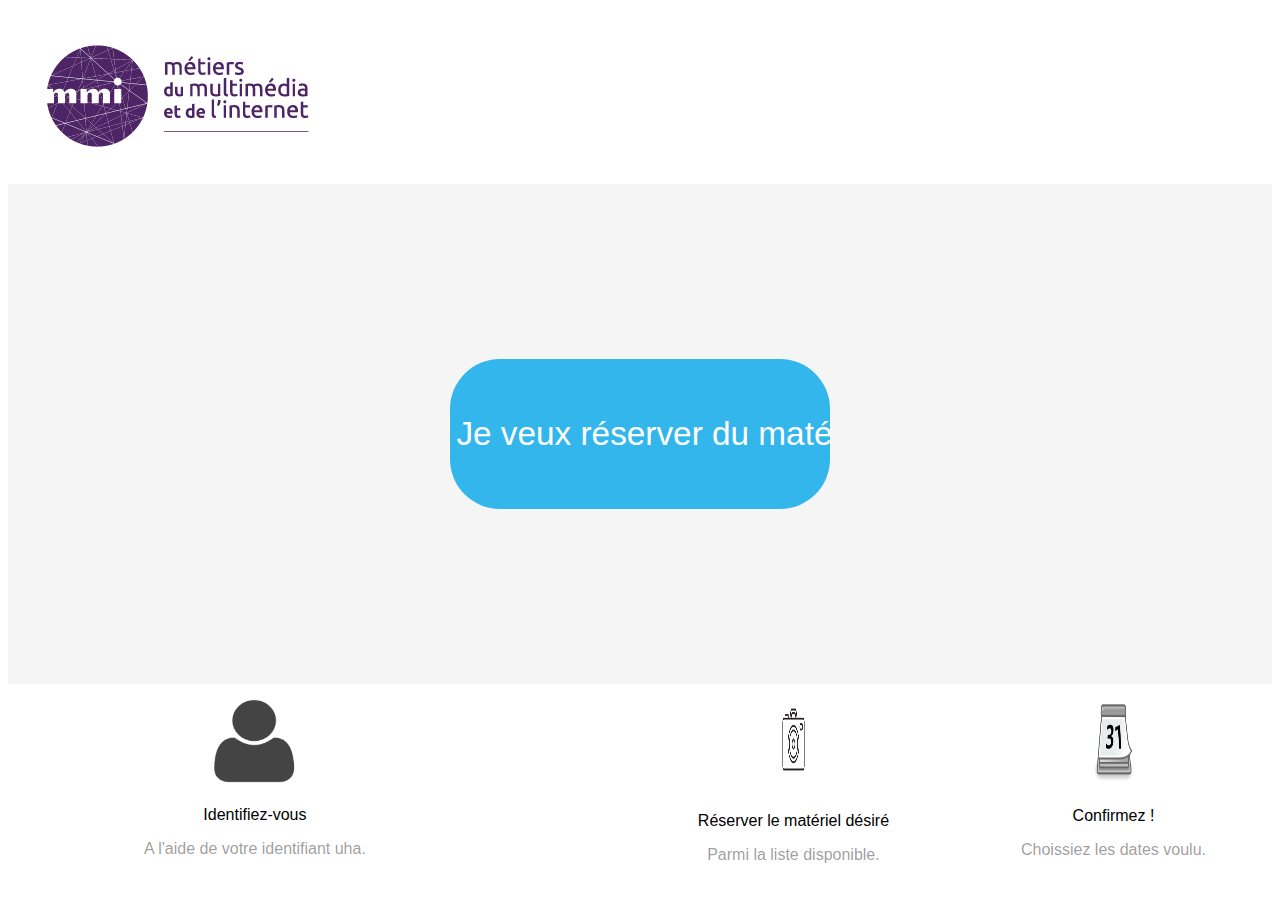
<file: index.html>
<!DOCTYPE html>
<html lang="en">
<head>
    <meta charset="UTF-8">
    <meta name="viewport" content="width=device-width, initial-scale=1.0">
    <link rel="stylesheet" media="screen and (min-width: 1200px)" href="style/index.css">
    <link rel="stylesheet" media="screen and (max-width: 1200px)" href="style/telindex.css">
    <title>Site de Réservation IUT de Mulhouse</title>
</head>
<body>
    <header>
        <img src="img/mmi-1.png">
    </header>
    <div class="mid">
        <input type="button"  onclick="goAuth()" value="Je veux réserver du matériel">  <br> <br>
    </div>
    <footer>
        <div class="id">
            <img src="img/homme.png" width="35%" height="60%"> <br>
            Identifiez-vous <br>
            <p>A l'aide de votre identifiant uha.</p>
        </div>
        <div class="photo">
            <img src="img/apphoto.jpg" width="10%" height="55%"> <br>
            Réserver le matériel désiré
            <p>Parmi la liste disponible.</p>
        </div>

        <div class="date">
            <img src="img/calend.png" id="calend"> <br>
            Confirmez !
            <p>Choissiez les dates voulu.</p>
        </div>
    </footer>
<script src="js/script.js"></script>
</body>
</html>
</file>
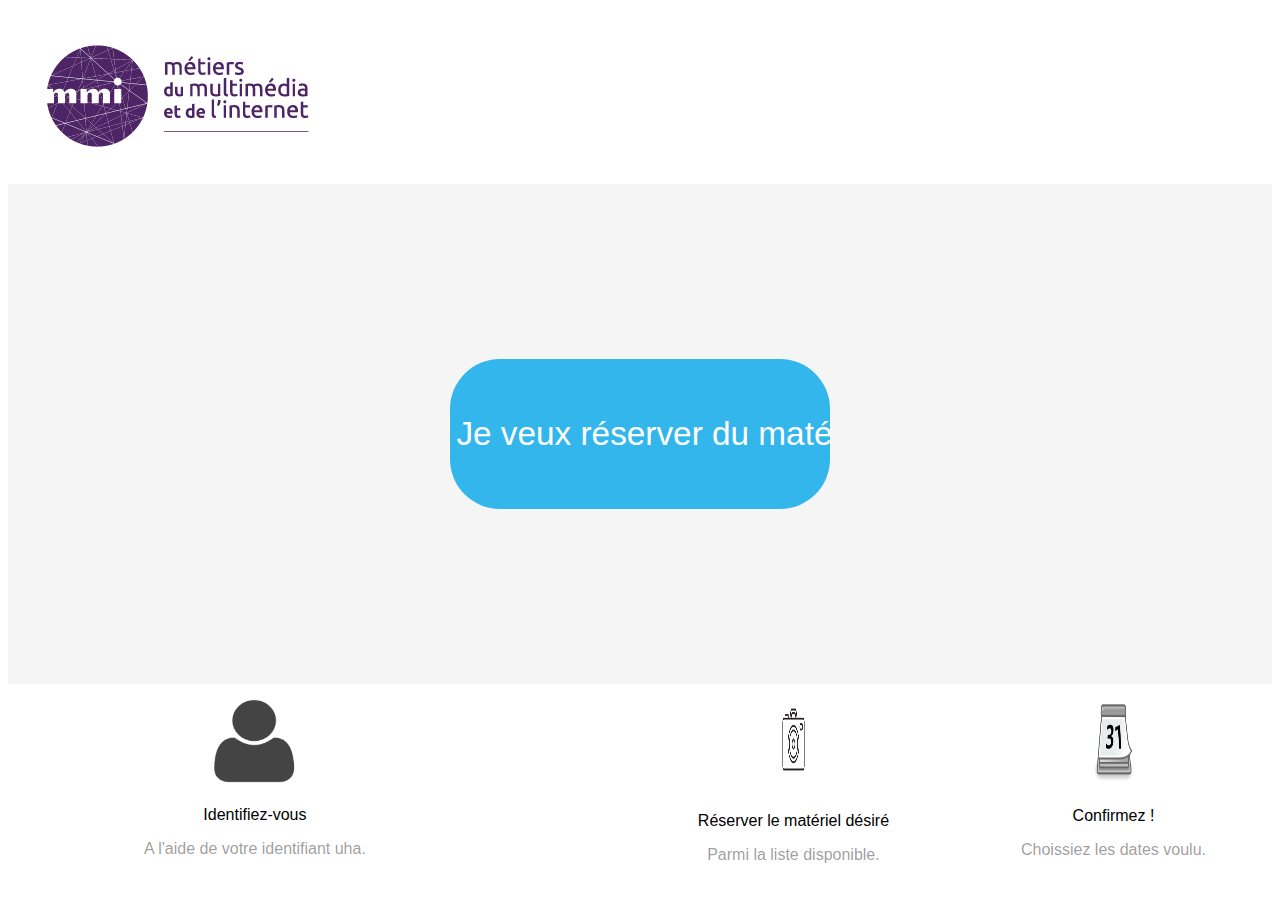
<file: SiteReserv/index.html>
<!DOCTYPE html>
<html lang="en">
<head>
    <meta charset="UTF-8">
    <meta name="viewport" content="width=device-width, initial-scale=1.0">
    <link rel="stylesheet" media="screen and (min-width: 1200px)" href="style/index.css">
    <link rel="stylesheet" media="screen and (max-width: 1200px)" href="style/telindex.css">

    <title>Site de Réservation IUT de Mulhouse</title>
</head>
<body>
    <header>
        <img src="img/mmi-1.png">
    </header>
    <div class="mid">
        <input type="button"  onclick="goAuth()" value="Je veux réserver du matériel">  <br> <br>
    </div>
    <footer>
        <div class="id">
            <img src="img/homme.png" width="35%" height="60%"> <br>
            Identifiez-vous <br>
            <p>A l'aide de votre identifiant uha.</p>
        </div>
        <div class="photo">
            <img src="img/apphoto.jpg" width="10%" height="55%"> <br>
            Réserver le matériel désiré
            <p>Parmi la liste disponible.</p>
        </div>

        <div class="date">
            <img src="img/calend.png" id="calend"> <br>
            Confirmez !
            <p>Choissiez les dates voulu.</p>
        </div>
    </footer>
<script src="js/script.js"></script>
</body>
</html>
</file>
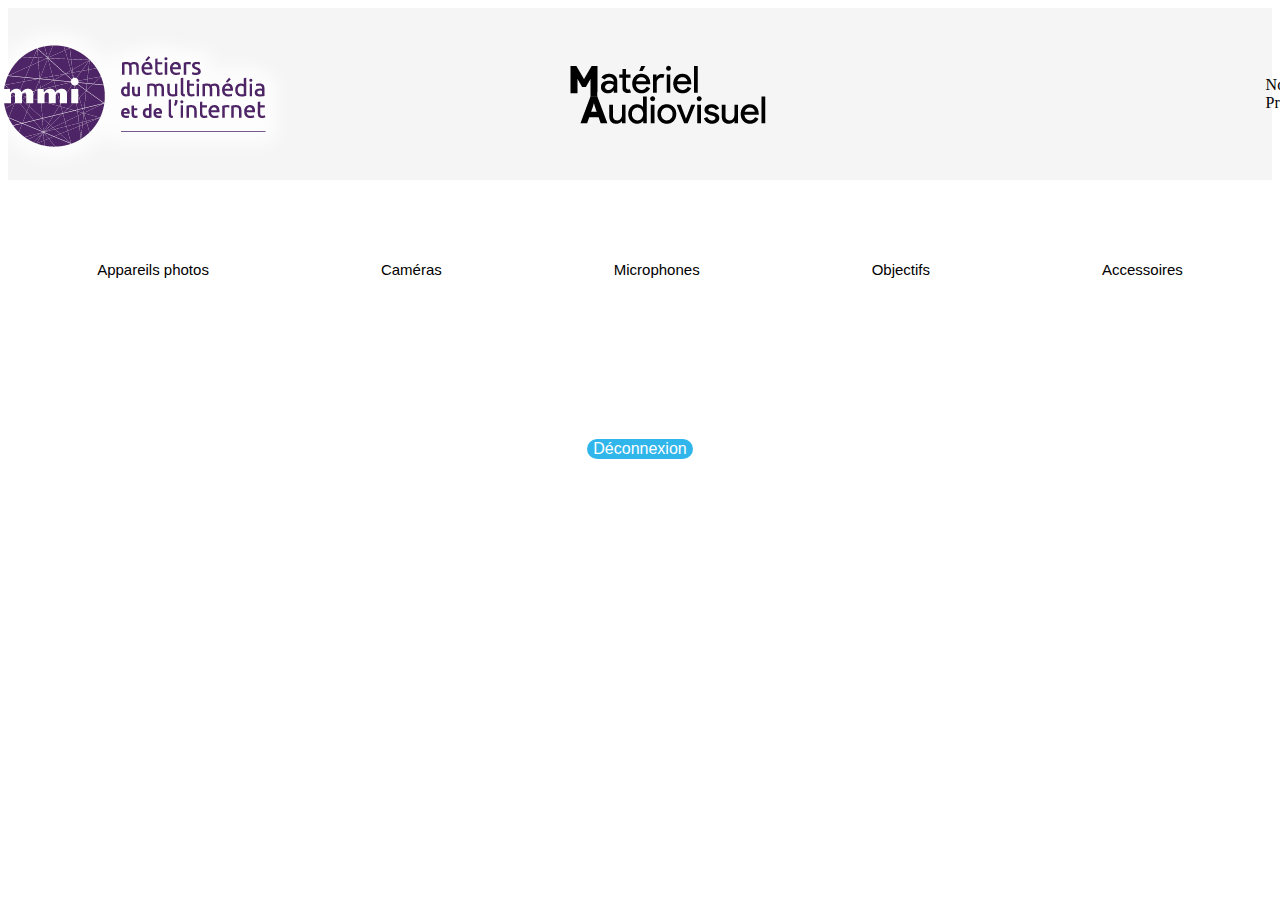
<file: Accueil.html>
<!DOCTYPE html>
<html lang="en">
<head>
    <meta charset="UTF-8">
    <meta name="viewport" content="width=device-width, initial-scale=1.0">
    <link rel="stylesheet" media="screen and (min-width: 1200px)" href="style/Accueil.css">
    <link rel="stylesheet" media="screen and (max-width: 1200px)" href="style/telAccueil.css">
    <title>Document</title>
</head>
<body>
    <header>
        <img src="img/mmi-1.png" id="logo"> <img src="img/1x/Fichier 1.png" id="logo3"> <p id="nom">Nom-Prénom</p>
    </header>
    <div class="liste">
        <input type="button" value="Appareils photos" name="test">
        <input type="button" value="Caméras" name="test">
        <input type="button" value="Microphones" name="test">
        <input type="button" value="Objectifs" name="test">
        <input type="button" value="Accessoires" name="test">
    </div>
    <div class="matos"></div>
    <footer>
        <input type="button" value="Déconnexion" id="deco"> 
    </footer>
</body>
</html>
</file>
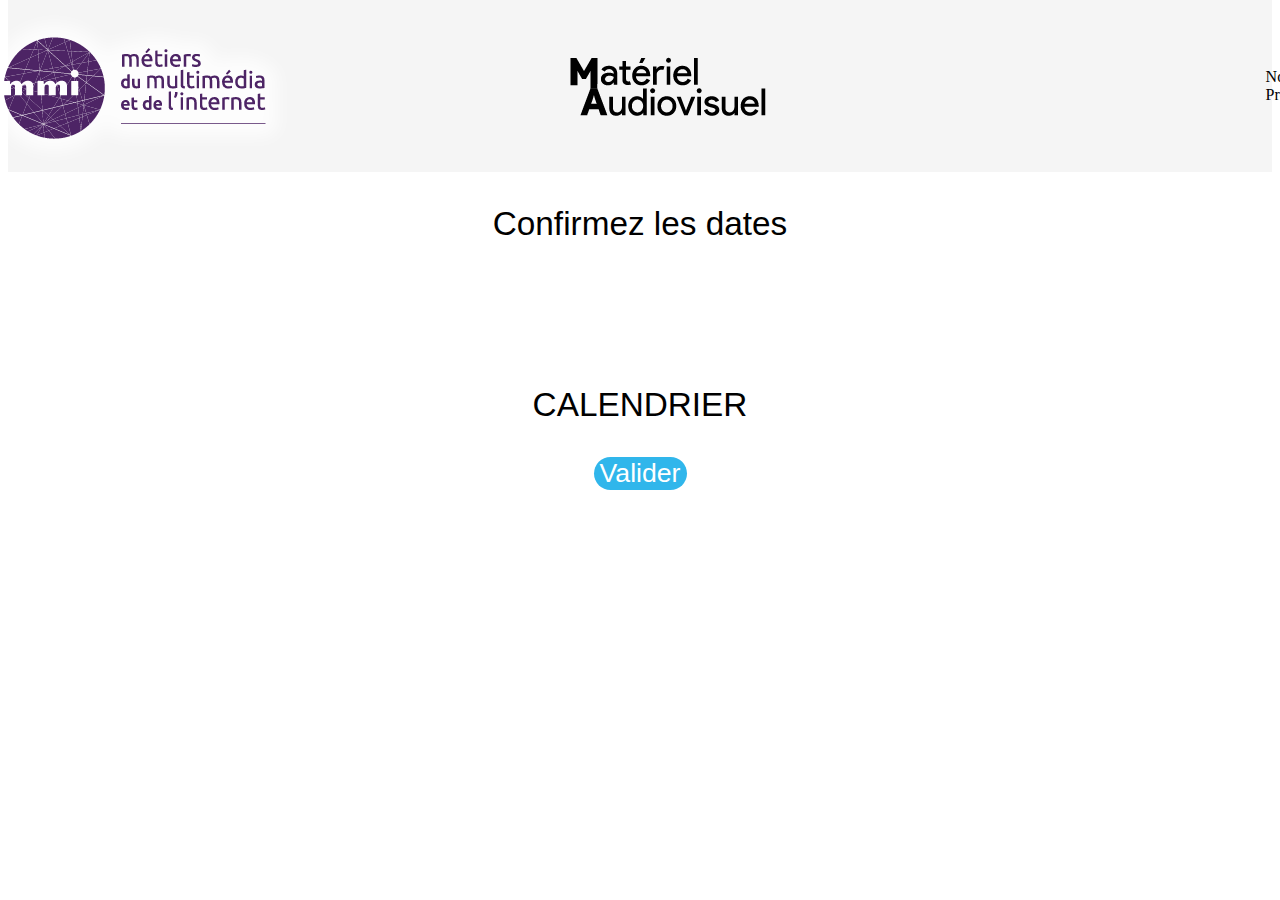
<file: Calen.html>
<!DOCTYPE html>
<html lang="en">
<head>
    <meta charset="UTF-8">
    <meta name="viewport" content="width=device-width, initial-scale=1.0">
    <link rel="stylesheet" media="screen and (min-width: 1200px)" href="style/caland.css">
    <link rel="stylesheet" media="screen and (max-width: 1200px)" href="style/telcaland.css">
    <title>Document</title>
</head>
<body>
    <header>
        <img src="img/mmi-1.png" id="logo"> <img src="img/1x/Fichier 1.png" id="logo3"> <p id="nom">Nom-Prénom</p>
    </header>
    <div class="main">
        
        <p>Confirmez les dates </p>
        <br> <br>
        <p> CALENDRIER</p>
        <input type="button" value="Valider" name="valid" onclick="goFinal3()">
    </div>
    <script src="js/script.js"></script>
</body>
</html>
</file>
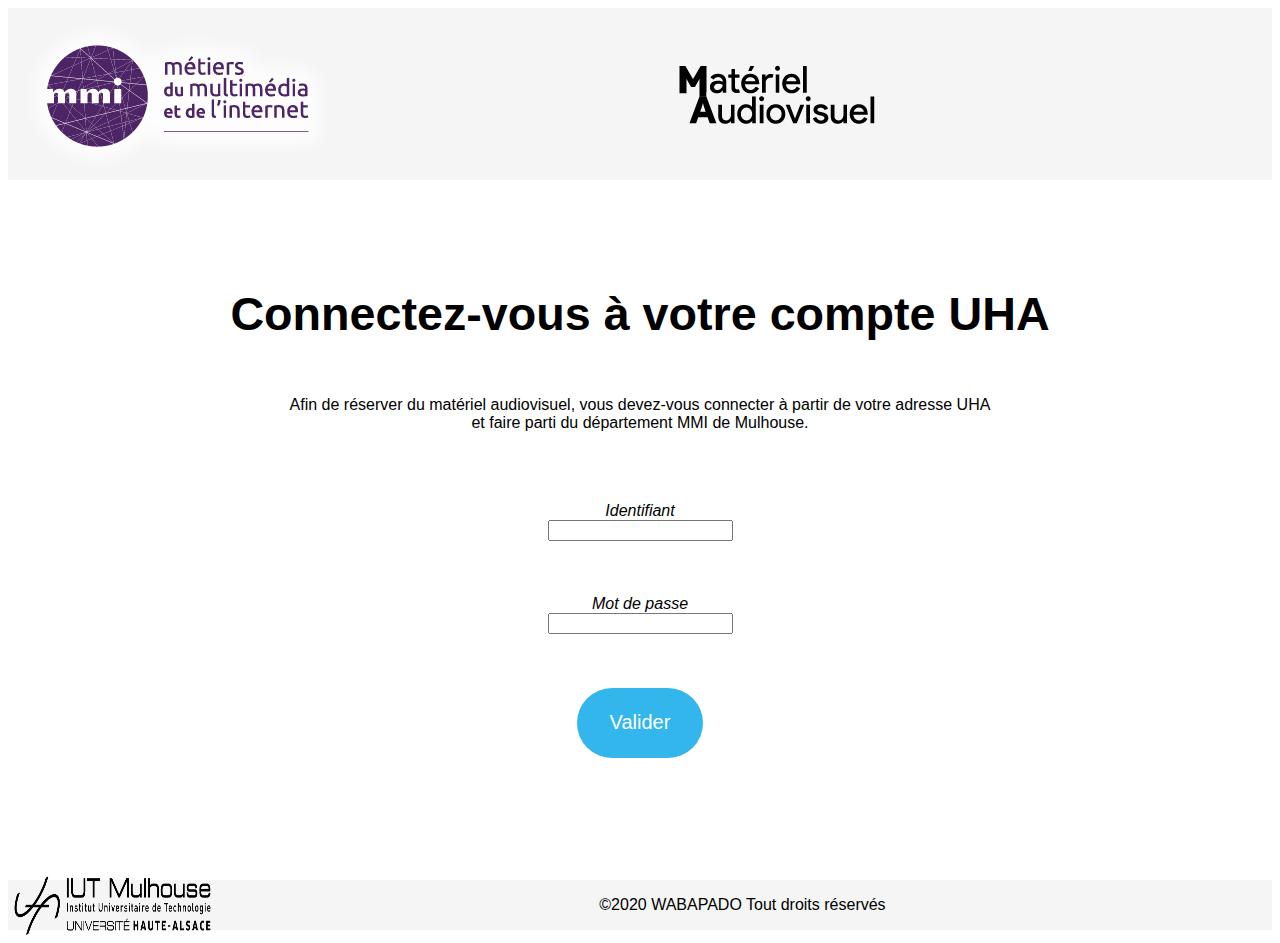
<file: connexion.html>
<!DOCTYPE html>
<html lang="en">
<head>
    <meta charset="UTF-8">
    <meta name="viewport" content="width=device-width, initial-scale=1.0">
    <link rel="stylesheet" media="screen and (min-width: 1200px)" href="style/connex.css">
    <link rel="stylesheet" media="screen and (max-width: 1200px)" href="style/telconnex.css">
    <title>Document</title>
</head>
<body>
    <header><img src="img/mmi-1.png" id="logo"> <img src="img/1x/Fichier 1.png" id="logo3">

    </header>
    <div class="main">
        <H2>Connectez-vous à votre compte UHA</H2>
        <p>Afin de réserver du matériel audiovisuel, vous devez-vous connecter à partir de votre adresse UHA <br> et faire parti du département MMI de Mulhouse.</p>
        <br> <br> <br><i>Identifiant</i>
        <input type="texte" name="id" value="">
        <br> <br> <br><i>Mot de passe</i>
        <input type="texte" name="id" value="">
        <br> <br> <br>
        <input type="button" value="Valider" name="valide" id="valid" onclick="goValid()" width="100%" height="20%">
        <br> <br> <br>
    </div>
    <footer>
        <img src="img/IUT_Mulhouse-NB.png" id="logo2">
        <div class="ayo">
            <p id="waba">©2020 WABAPADO Tout droits réservés</p>
        </div>
        
    </footer>
    <script src="js/script.js"></script>
</body>
</html>
</file>
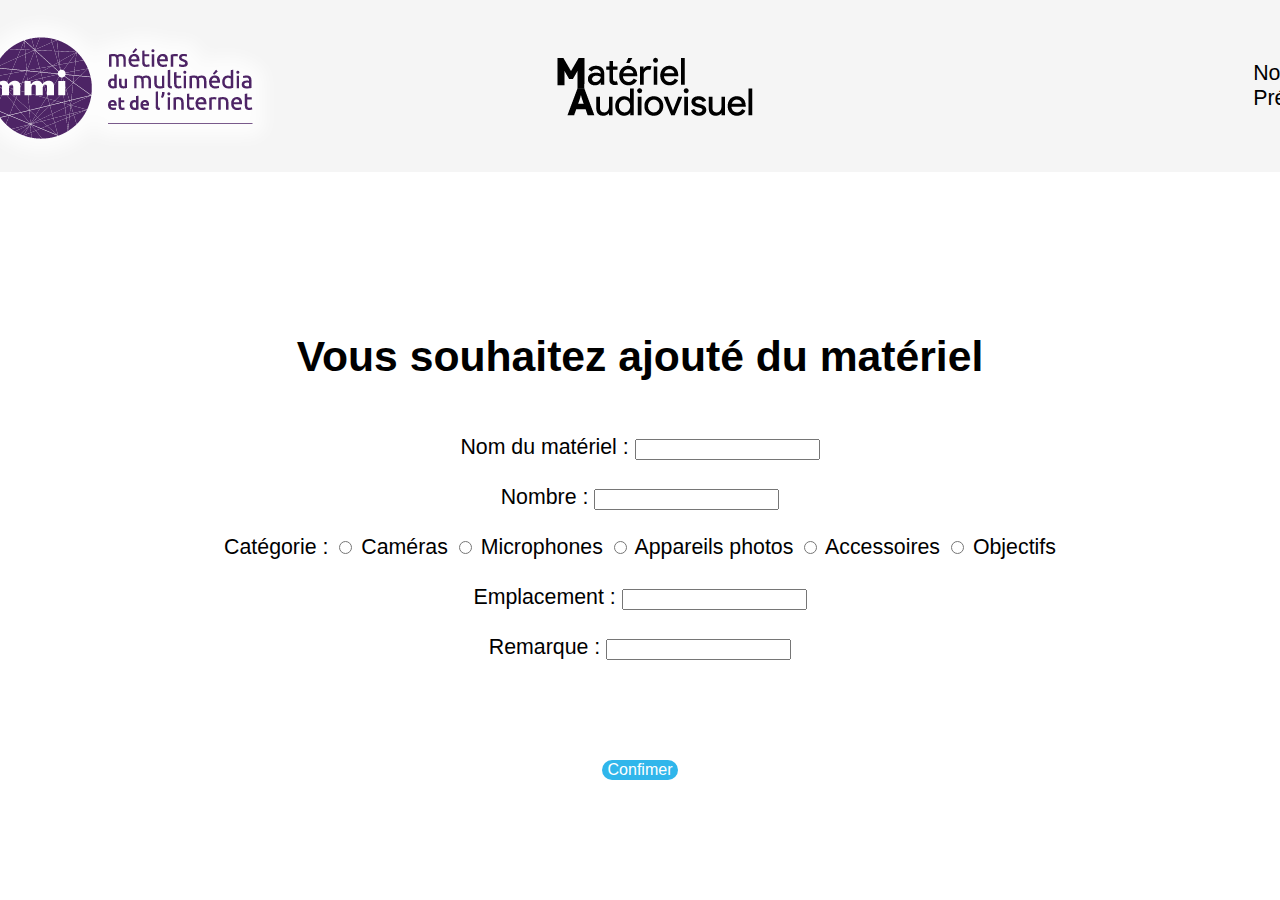
<file: FicheAjout.html>
<!DOCTYPE html>
<html lang="en">
<head>
    <meta charset="UTF-8">
    <meta name="viewport" content="width=device-width, initial-scale=1.0">
    <link rel="stylesheet" media="screen and (min-width: 1200px)" href="style/ficheAjout.css">
    <link rel="stylesheet" media="screen and (max-width: 1200px)" href="style/telficheAjout.css">
    <title>Document</title>
</head>
<body>
    <header>
        <img src="img/mmi-1.png" id="logo"> <img src="img/1x/Fichier 1.png" id="logo3"> <p id="nom">Nom-Prénom</p>
    </header>
    <div class="fiche">
        <h1>Vous souhaitez ajouté du matériel</h1> <br>
       <div>Nom du matériel : <input type="texte" name="nom"><br> <br></div> 
       <div>Nombre : <input type="texte" name="nombre"> <br> <br></div>
       <div>Catégorie : <input type="radio" id="Cam" name="caté" Value="Caméras">
       <label for="cam">Caméras</label>

        <input type="radio" id="micro" name="caté" Value="Microphones">
        <label for="cam">Microphones</label>

        <input type="radio" id="Aphoto" name="caté" Value="Appareils photos">
        <label for="cam">Appareils photos</label>

        <input type="radio" id="Accessoires" name="caté" Value="Accessoires">
        <label for="cam">Accessoires</label>

        <input type="radio" id="Objectifs" name="caté" Value="Objectifs">
        <label for="cam">Objectifs</label> <br> <br></div> 

        <div>Emplacement :
            <input type="text" name="desc">
            <br> <br></div>
        <div>Remarque : <input type="text" name="remarque" height="30px"></div>
        <br> <br><br> <br>
        <input type="submit" value="Confimer" id='valid' onclick="goFinal()">
    </div>
    <script src="js/script.js"></script>
</body>
</html>
</file>
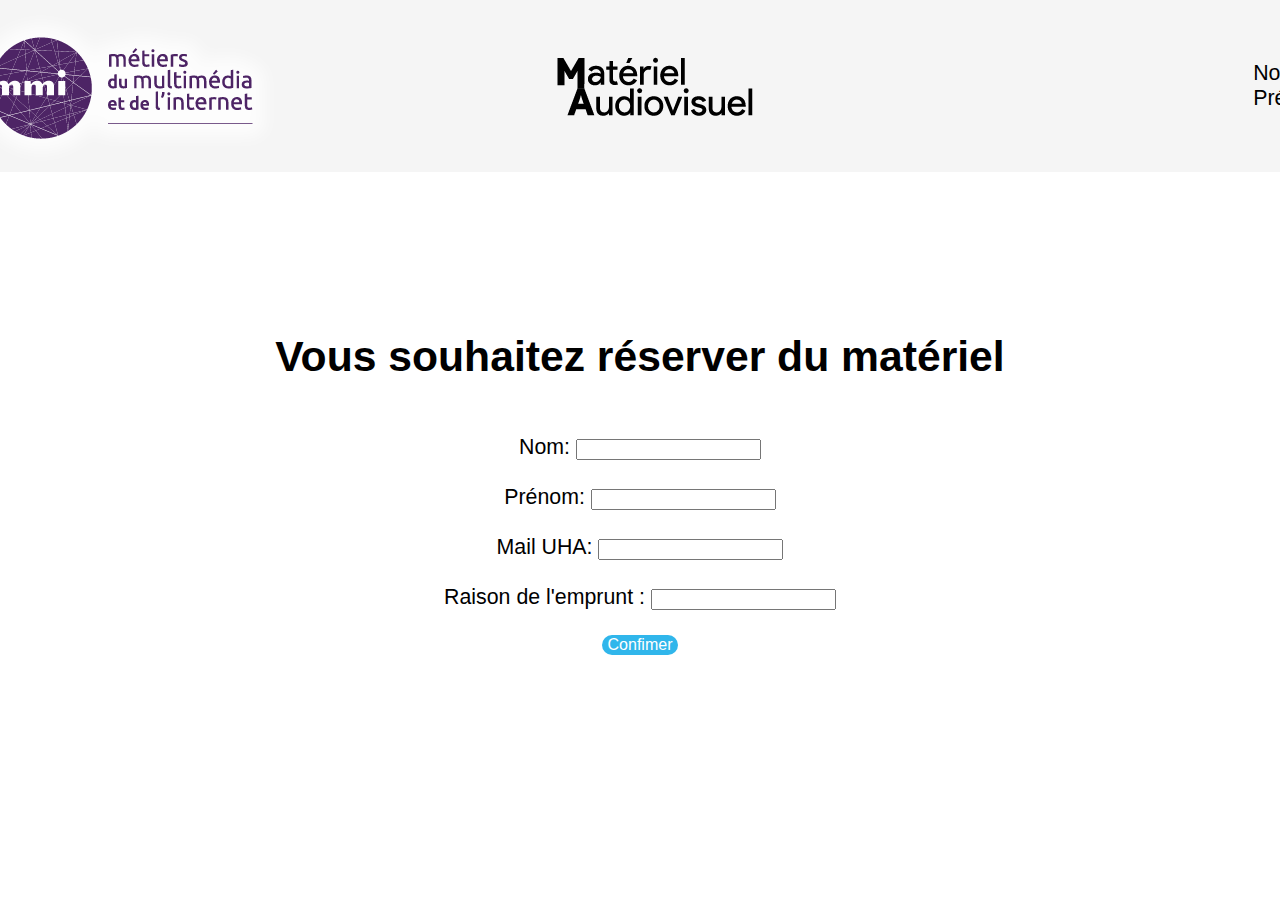
<file: FicheReserv.html>
<!DOCTYPE html>
<html lang="en">
<head>
    <meta charset="UTF-8">
    <meta name="viewport" content="width=device-width, initial-scale=1.0">
    <link rel="stylesheet" media="screen and (min-width: 1200px)" href="style/ficheAjout.css">
    <link rel="stylesheet" media="screen and (max-width: 1200px)" href="style/telficheAjout.css">
    <title>Document</title>
</head>
<body>
    <header>
        <img src="img/mmi-1.png" id="logo"> <img src="img/1x/Fichier 1.png" id="logo3"> <p id="nom">Nom-Prénom</p>
    </header>
    <div class="fiche">
        <h1>Vous souhaitez réserver du matériel</h1> <br>
       <div>Nom: <input type="texte" name="nom"><br> <br></div> 
       <div>Prénom: <input type="texte" name="nombre"> <br> <br></div>
       <div>Mail UHA: <input type="texte" name="nombre"> <br> <br></div>
        <div>Raison de l'emprunt :
            <input type="text" name="desc">
            <br> <br></div>
        <input type="submit" value="Confimer" id='valid' onclick="goFinal2()">
    </div>
    <script src="js/script.js"></script>
</body>
</html>
</file>
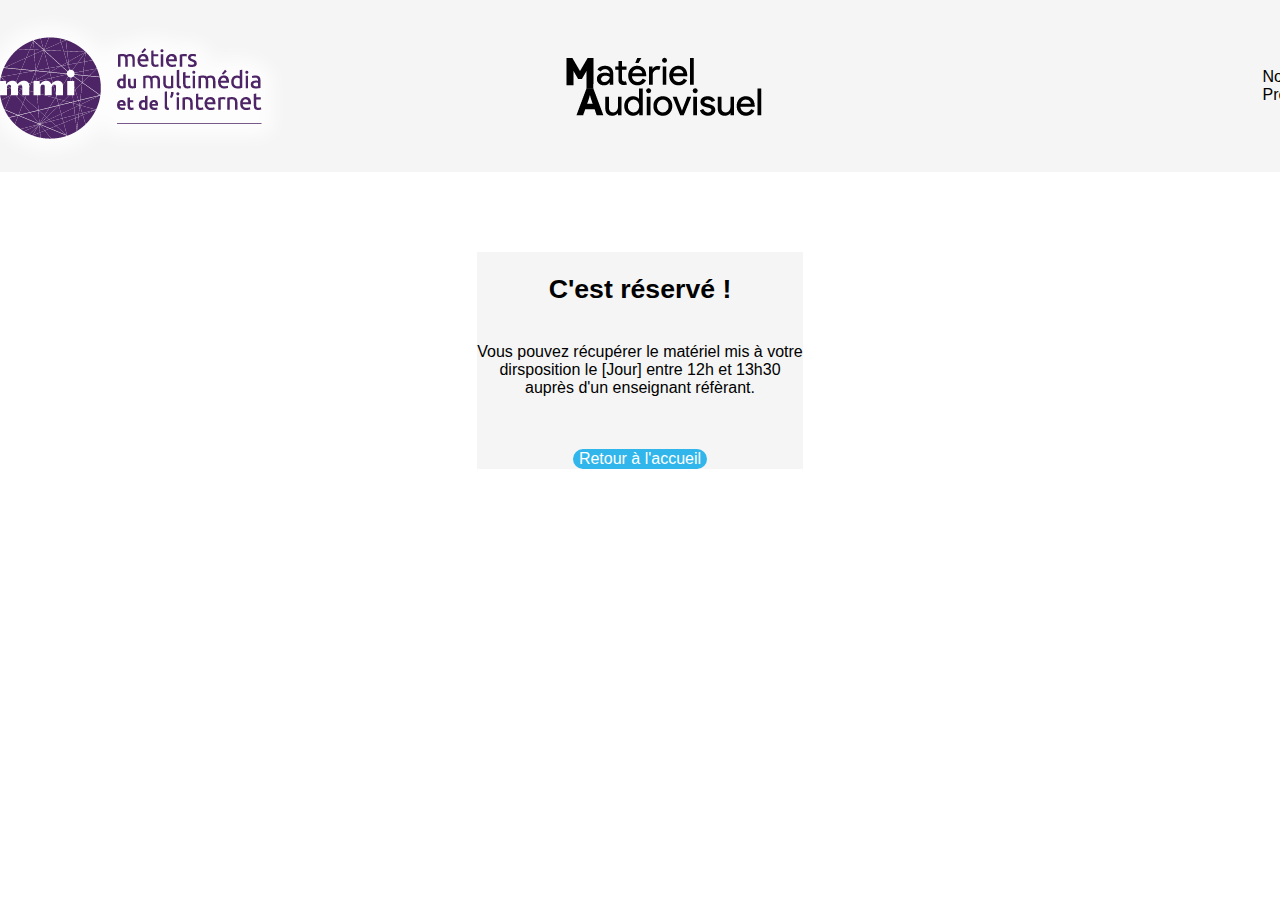
<file: Final.html>
<!DOCTYPE html>
<html lang="en">
<head>
    <meta charset="UTF-8">
    <meta name="viewport" content="width=device-width, initial-scale=1.0">
    <link rel="stylesheet" media="screen and (min-width: 1200px)" href="style/Final.css">
    <link rel="stylesheet" media="screen and (max-width: 1200px)" href="style/telfinal.css">
    <title>Document</title>
</head>
<body>
    <header>
        <img src="img/mmi-1.png" id="logo"> <img src="img/1x/Fichier 1.png" id="logo3"> <p id="nom">Nom-Prénom</p>
    </header>
    <div class="main">
        <div class="reser">
            <h2> C'est réservé !</h2>
            <p>Vous pouvez récupérer le matériel mis à votre <br> dirsposition le [Jour] entre 12h et 13h30 <br> auprès d'un enseignant réfèrant.</p>
            <br> <br> <input type="button" value="Retour à l'accueil" onclick="goValid()">
        </div>
    </div>
    <script src="js/script.js"></script>
</body>
</html>
</file>
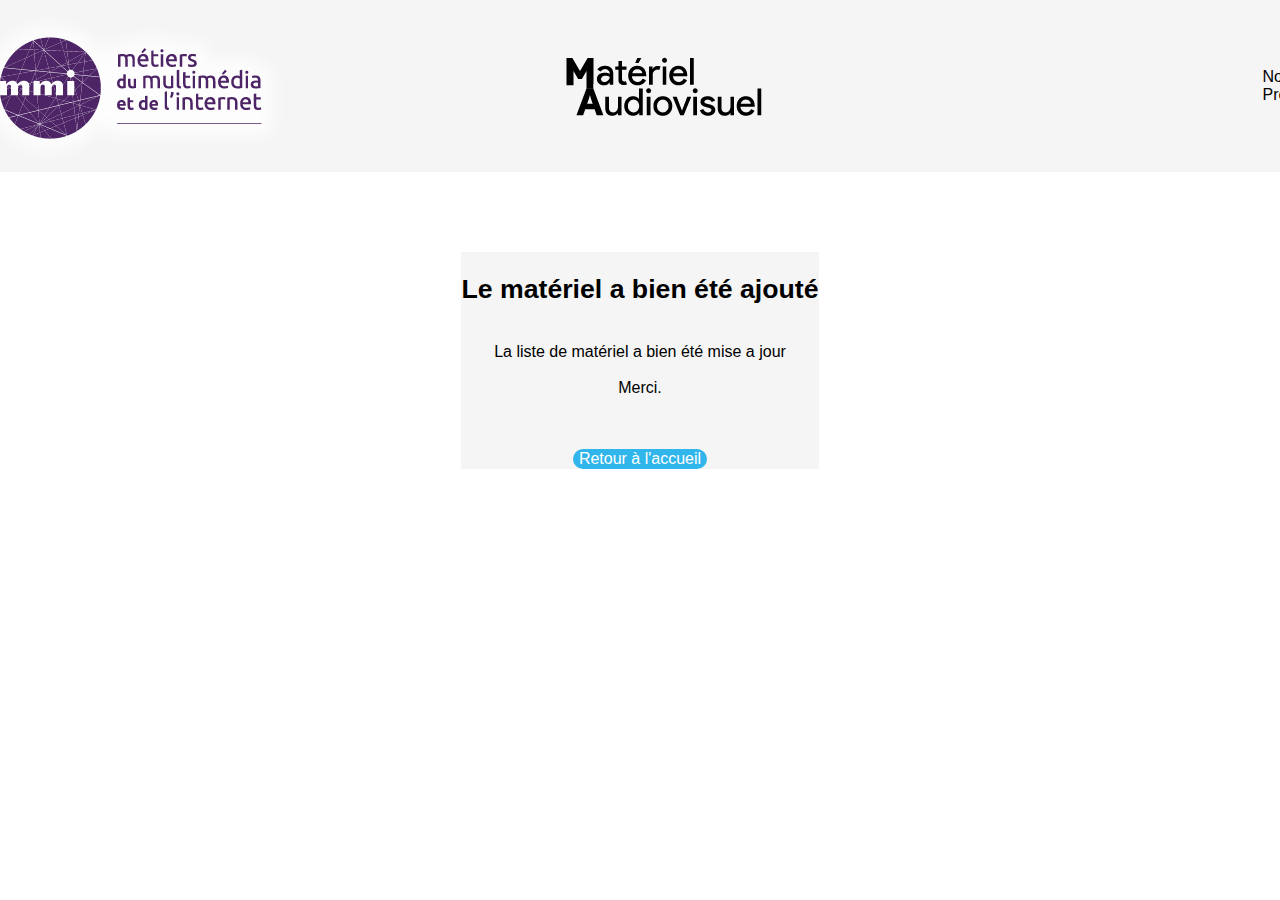
<file: FinalAjout.html>
<!DOCTYPE html>
<html lang="en">
<head>
    <meta charset="UTF-8">
    <meta name="viewport" content="width=device-width, initial-scale=1.0">
    <link rel="stylesheet" media="screen and (min-width: 1200px)" href="style/Final.css">
    <link rel="stylesheet" media="screen and (max-width: 1200px)" href="style/telfinal.css">
    <title>Document</title>
</head>
<body>
    <header>
        <img src="img/mmi-1.png" id="logo"> <img src="img/1x/Fichier 1.png" id="logo3"> <p id="nom">Nom-Prénom</p>
    </header>
    <div class="main">
        <div class="reser">
            <h2> Le matériel a bien été ajouté</h2>
            <p>La liste de matériel a bien été mise a jour  <br> <br> Merci.</p>
            <br> <br> <input type="button" value="Retour à l'accueil" onclick="goValid()">
        </div>
    </div>
    <script src="js/script.js"></script>
</body>
</html>
</file>
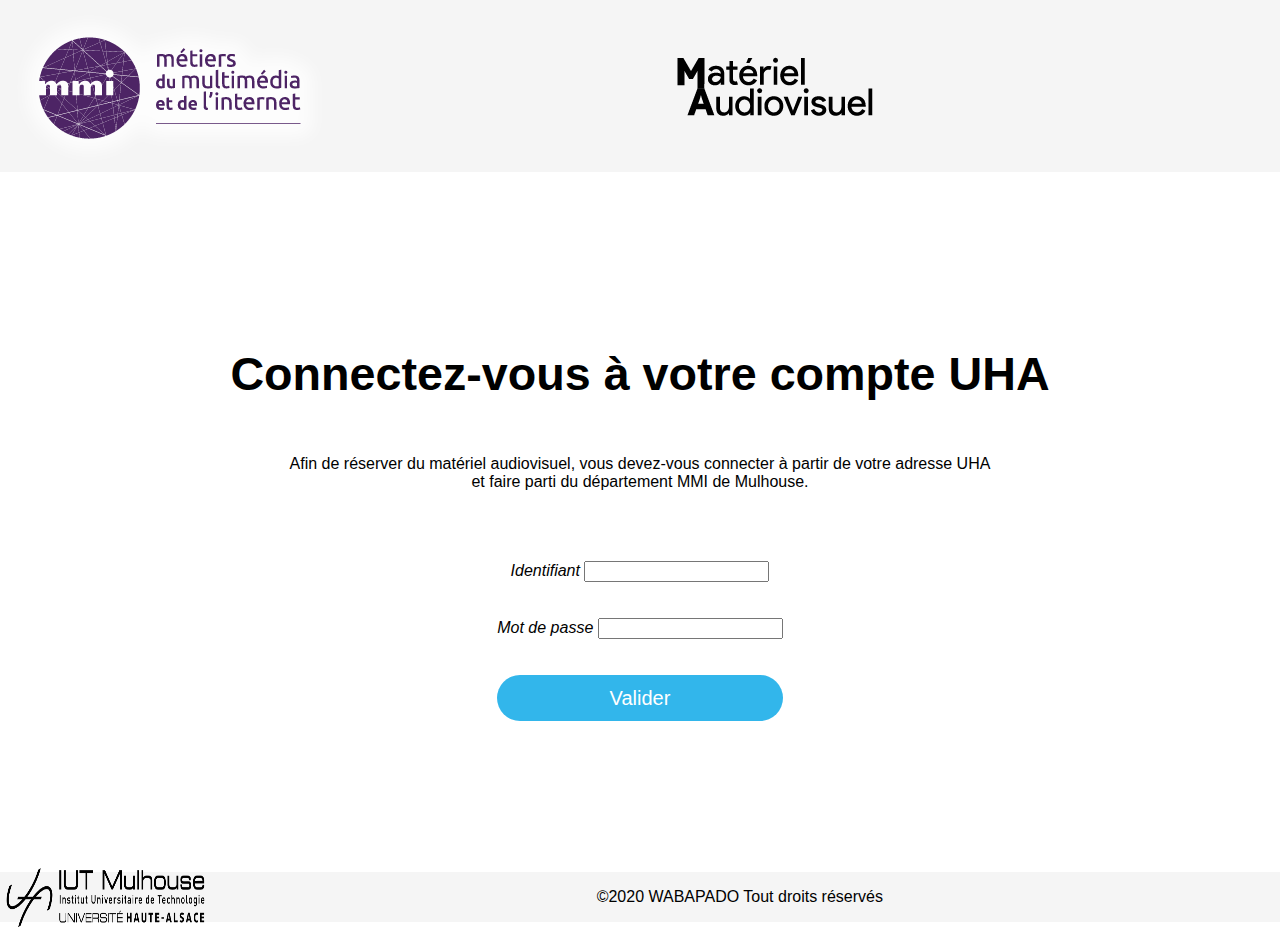
<file: SiteReserv/connexion.html>
<!DOCTYPE html>
<html lang="en">
<head>
    <meta charset="UTF-8">
    <meta name="viewport" content="width=device-width, initial-scale=1.0">
    <link rel="stylesheet" media="screen and (min-width: 1200px)" href="style/connex.css">
    <link rel="stylesheet" media="screen and (max-width: 1200px)" href="style/telconnex.css">
    <title>Site de Réservation IUT de Mulhouse</title>
</head>
<body>
    <header><img src="img/mmi-1.png" id="logo"> <img src="img/1x/Fichier 1.png" id="logo3">

    </header>
    <div class="main">
        <H2>Connectez-vous à votre compte UHA</H2>
        <p>Afin de réserver du matériel audiovisuel, vous devez-vous connecter à partir de votre adresse UHA <br> et faire parti du département MMI de Mulhouse.</p>
        <form action="connexion.php" method="post">
            <br> <br> <br><i>Identifiant</i>
            <input type="text" name="mail" value="">
            <br> <br> <br><i>Mot de passe</i>
            <input type="password" name="mdp" value="">
            <br> <br> <br>
            <input type="submit" value="Valider" name="ok" id="valid">
            <br> <br> <br>
        </form>
    </div>
    <footer>
        <img src="img/IUT_Mulhouse-NB.png" id="logo2">
        <div class="ayo">
            <p id="waba">©2020 WABAPADO Tout droits réservés</p>
        </div>
        
    </footer>
    <script src="js/script.js"></script>
</body>
</html>
</file>
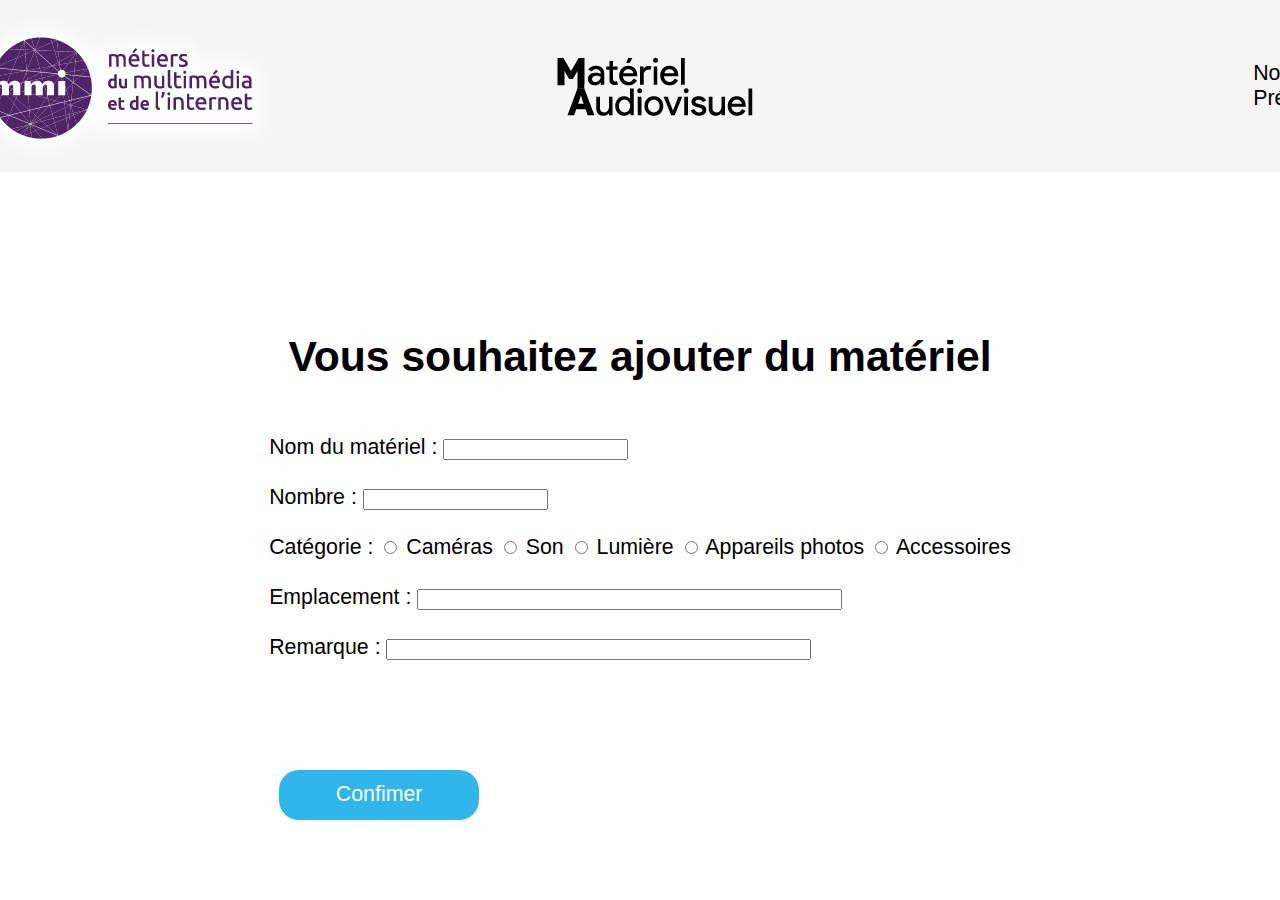
<file: SiteReserv/FicheAjout.html>
<!DOCTYPE html>
<html lang="en">
<head>
    <meta charset="UTF-8">
    <meta name="viewport" content="width=device-width, initial-scale=1.0">
    <link rel="stylesheet" media="screen and (min-width: 1200px)" href="style/ficheAjout.css">
    <link rel="stylesheet" media="screen and (max-width: 1200px)" href="style/telficheAjout.css">
    <title>Site de Réservation IUT de Mulhouse</title>
</head>
<body>
    <header>
        <img src="img/mmi-1.png" id="logo"> <img src="img/1x/Fichier 1.png" id="logo3"> <p id="nom">Nom-Prénom</p>
    </header>
    <div class="fiche">
        <h1>Vous souhaitez ajouter du matériel</h1> <br>
    <form action="FicheAjout.php" method="post">
       <div>Nom du matériel : <input type="text" name="nom"><br> <br></div> 
       <div>Nombre : <input type="number" name="nombre" min='1'> <br> <br></div>
       <div>Catégorie : <input type="radio" id="Cam" name="caté" Value="camera">
       <label for="cam">Caméras</label>

        <input type="radio" id="micro" name="caté" Value="son">
        <label for="cam">Son</label>
        <input type="radio" id="lum" name="caté" Value="lumière">
        <label for="cam">Lumière</label>

        <input type="radio" id="Aphoto" name="caté" Value="appareil photo">
        <label for="cam">Appareils photos</label>

        <input type="radio" id="Accessoires" name="caté" Value="accessoire">
        <label for="cam">Accessoires</label>
        <br> <br></div> 

        <div>Emplacement :
            <input type="text" name="emplacement" size="50px">
            <br> <br></div>
        <div>Remarque : <input type="text" name="remarque" height="30px" size="50px"></div>
        <br> <br><br> <br>
        <input type="submit" value="Confimer" id='valid' name='ok'>
    </form>
    </div>
    <script src="js/script.js"></script>
</body>
</html>
</file>
<file: style/index.css>
footer {
    display: grid;
    grid-template-columns: auto auto auto;
    text-align: center;
    font-family: Arial, Helvetica, sans-serif;
}

p{
    
    color: rgba(53, 52, 52, 0.486);
}

.mid{
width: 100%;
height: 500px;
margin: 0;
background-color: whitesmoke;
display: flex;
align-items: center;
justify-content: center;
}

input{
    color:white;
    background-color: rgb(50, 182, 235);
    border: none;
    border-radius: 25;
    font-size: 25pt;
    width: 30%;
    height: 30%;
    border-radius: 50px;
}

input:hover{
    background-color: skyblue;
}
#calend{
    width: 13%;
    height: 50%;
}

.photo{
    display: flex;
    flex-direction: column;
    justify-content: center;
    align-items: center;
    padding-left: 200px;
}
.date{
    display: flex;
    flex-direction: column;
    justify-content: center;
    align-items: center;
    margin-right: 0px;
}

.id{
    padding-left: 70px;
}
</file>
<file: style/telindex.css>
footer {
    display: flex;
    flex-direction: column;
    text-align: center;
    justify-content: center;
    align-items: center;
    font-family: Arial, Helvetica, sans-serif;
}

p{
    
    color: rgba(53, 52, 52, 0.486);
}

.mid{
width: 100%;
height: 500px;
margin: 0;
background-color: whitesmoke;
display: flex;
align-items: center;
justify-content: center;
}

input{
    color:white;
    background-color: rgb(50, 182, 235);
    border: none;
    border-radius: 25;
    font-size: 18pt;
    width: 80%;
    height: 20%;
    border-radius: 50px;
}

input:hover{
    background-color: skyblue;
}
#calend{
    width: 13%;
    height: 50%;
}

.photo{
    display: flex;
    flex-direction: column;
    justify-content: center;
    align-items: center;
     padding-top: 20px;
}
.date{
    display: flex;
    flex-direction: column;
    justify-content: center;
    align-items: center;
    margin-right: 0px;
    padding-top: 20px;
}




body{
    margin: 0;
}
</file>
<file: SiteReserv/style/index.css>
footer {
    display: grid;
    grid-template-columns: auto auto auto;
    text-align: center;
    font-family: Arial, Helvetica, sans-serif;
}

p{
    
    color: rgba(53, 52, 52, 0.486);
}

.mid{
width: 100%;
height: 500px;
margin: 0;
background-color: whitesmoke;
display: flex;
align-items: center;
justify-content: center;
}

input{
    color:white;
    background-color: rgb(50, 182, 235);
    border: none;
    border-radius: 25;
    font-size: 25pt;
    width: 30%;
    height: 30%;
    border-radius: 50px;
}

input:hover{
    background-color: skyblue;
}
#calend{
    width: 13%;
    height: 50%;
}

.photo{
    display: flex;
    flex-direction: column;
    justify-content: center;
    align-items: center;
    padding-left: 200px;
}
.date{
    display: flex;
    flex-direction: column;
    justify-content: center;
    align-items: center;
    margin-right: 0px;
}

.id{
    padding-left: 70px;
}
</file>
<file: SiteReserv/style/telindex.css>
footer {
    display: flex;
    flex-direction: column;
    text-align: center;
    justify-content: center;
    align-items: center;
    font-family: Arial, Helvetica, sans-serif;
}

p{
    
    color: rgba(53, 52, 52, 0.486);
}

.mid{
width: 100%;
height: 500px;
margin: 0;
background-color: whitesmoke;
display: flex;
align-items: center;
justify-content: center;
}

input{
    color:white;
    background-color: rgb(50, 182, 235);
    border: none;
    border-radius: 25;
    font-size: 18pt;
    width: 80%;
    height: 20%;
    border-radius: 50px;
}

input:hover{
    background-color: skyblue;
}
#calend{
    width: 13%;
    height: 50%;
}

.photo{
    display: flex;
    flex-direction: column;
    justify-content: center;
    align-items: center;
     padding-top: 20px;
}
.date{
    display: flex;
    flex-direction: column;
    justify-content: center;
    align-items: center;
    margin-right: 0px;
    padding-top: 20px;
}




body{
    margin: 0;
}
</file>
<file: style/Accueil.css>
#logo3{
    padding-left: 250px;
}

header{
    background-color: whitesmoke;
    display: grid;
    grid-template-columns: 1fr 1fr 1fr;
    align-items: center;
    justify-content: center;
}

#logo{
    display: flex;
    justify-content: left;
}

.liste{
display: flex;
align-items: center;
justify-content: center;
font-family: Arial, Helvetica, sans-serif;
}

p:hover {
    background-color: skyblue;
}

input {
    border: none;
    background-color: white;
    margin: 80px;
    font-size: 15px;
}
 input:hover{
     background-color: skyblue;
     width: auto;
     height: 10%;
     border-radius: 20px;
 }

 #nom{
     display: flex;
     justify-content: right;
     padding-left: 500px;
 }

 footer{
     display: flex;
     align-items: center;
     justify-content: center;
 }

 #deco{
        background-color: rgb(48, 182, 235);
        width: auto;
        height: auto;
        border-radius: 20px;
        border: none;
        color: white;
        font-size: 12pt;
 }
</file>
<file: style/telAccueil.css>
#logo3{
    padding: 50px;
}

header{
    background-color: whitesmoke;
    display: grid;
    grid-template-columns: 1fr 1fr 1fr;
    align-items: center;
    justify-content: center;
}

#logo{
    display: flex;
    justify-content: left;
    display: none;
}

.liste{
display: flex;
align-items: center;
justify-content: center;
font-family: Arial, Helvetica, sans-serif;
}

p:hover {
    background-color: skyblue;
}

input {
    border: none;
    background-color: white;
    margin: 80px;
    font-size: 15px;
}
 input:hover{
     background-color: skyblue;
     width: auto;
     height: 10%;
     border-radius: 20px;
 }

 #nom{
     display: flex;
     justify-content: right;
     padding-left: 500px;
     display: none;
 }

 footer{
     display: flex;
     align-items: center;
     justify-content: center;
 }

 #deco{
        background-color: rgb(48, 182, 235);
        width: auto;
        height: auto;
        border-radius: 20px;
        border: none;
        color: white;
        font-size: 12pt;
 }
</file>
<file: style/caland.css>
#logo3{
    padding-left: 250px;
}

header{
    background-color: whitesmoke;
    display: grid;
    grid-template-columns: 1fr 1fr 1fr;
    align-items: center;
    justify-content: center;
}

#logo{
    display: flex;
    justify-content: left;
}

#nom{
    display: flex;
    justify-content: right;
    padding-left: 500px;
}

body{ margin-top: 0px;}

.main{
    display: flex;
    flex-direction: column;
    justify-content: center;
    align-items: center;
    font-family: Arial, Helvetica, sans-serif;
    font-size: 25pt;
}

input {
    background-color: rgb(48, 182, 235);
    width: auto;
    height: auto;
    border-radius: 20px;
    border: none;
    color: white;
    font-size: 20pt;
}
</file>
<file: style/telcaland.css>
#logo3{
   padding: 50px;
}

header{
    background-color: whitesmoke;
    display: grid;
    grid-template-columns: 1fr 1fr 1fr;
    align-items: center;
    justify-content: center;
}

#logo{
    display: flex;
    justify-content: left;
    display: none;
}

#nom{
    display: flex;
    justify-content: right;
    padding-left: 500px;
    display: none;
}

body{ margin-top: 0px;}

.main{
    display: flex;
    flex-direction: column;
    justify-content: center;
    align-items: center;
    font-family: Arial, Helvetica, sans-serif;
    font-size: 25pt;
}

input {
    background-color: rgb(48, 182, 235);
    width: auto;
    height: auto;
    border-radius: 20px;
    border: none;
    color: white;
    font-size: 20pt;
}
</file>
<file: style/connex.css>
header{
    background-color: whitesmoke;
    display: grid;
    grid-template-columns: 1fr 2fr;
    align-items: center;
    justify-content: center;
}

#logo{
    display: flex;
    justify-content: left;
}

footer{
    display: grid;
    grid-template-columns: 1fr 2fr;
    align-items: center;
    background-color: whitesmoke;
}

#logo2 {
    height: 150%;
    width: 50%;
}
#logo3{
    padding-left: 250px;
}

.ayo{
    display: flex;
align-items: left;
justify-content: left;
padding-left: 100px;
}

.main{
    height: 700px;
    display: flex;
    flex-direction: column;
    justify-content: center;
    align-items: center;
    text-align: center;
}

h2{
    font-size: 35pt;
}

body {
    font-family: Arial, Helvetica, sans-serif;
}
#waba{
    padding-left: 70px;
}

#valid{
    color:white;
    background-color: rgb(50, 182, 235);
    border: none;
    border-radius: 25;
    font-size: 15pt;
    width: 10%;
    height: 10%;
    border-radius: 50px;
}

footer{
    display: hidden;
}
</file>
<file: style/telconnex.css>
header{
    background-color: whitesmoke;
    display: grid;
    grid-template-columns: 1fr 2fr;
    align-items: center;
    justify-content: center;
}

#logo{
    display: flex;
    justify-content: left;
    display: none;
}

footer{
    display: grid;
    grid-template-columns: 1fr 2fr;
    align-items: center;
    background-color: whitesmoke;
}

#logo2 {
    height: 150%;
    width: 50%;
}
#logo3{
    padding: 50px;
}

.ayo{
    display: flex;
align-items: left;
justify-content: left;
padding-left: 100px;
}

.main{
    height: 700px;
    display: flex;
    flex-direction: column;
    justify-content: center;
    align-items: center;
    text-align: center;
    margin-left: 20px;
    margin-right: 20px;
}

h2{
    font-size: 35pt;
}

body {
    font-family: Arial, Helvetica, sans-serif;
    margin: 0;
}
#waba{
    padding-left: 70px;
}

#valid{
    color:white;
    background-color: rgb(50, 182, 235);
    border: none;
    border-radius: 25;
    font-size: 15pt;
    width: 40%;
    height: 10%;
    border-radius: 50px;
}
footer{
    display: none;
}
</file>
<file: style/ficheAjout.css>
#logo3{
    padding-left: 250px;
}

header{
    background-color: whitesmoke;
    display: grid;
    grid-template-columns: 1fr 1fr 1fr;
    align-items: center;
    justify-content: center;
}

#logo{
    display: flex;
    justify-content: left;
}

#nom{
    display: flex;
    justify-content: right;
    padding-left: 500px;
}

.fiche {
    display: flex;
    flex-direction: column;
    align-items: center;
    margin-top: 150px;
}

body{
    margin: 0;
    font-family: Arial, Helvetica, sans-serif;
    font-size: 16pt;
}
#valid {
    background-color: rgb(48, 182, 235);
    width: auto;
    height: auto;
    border-radius: 20px;
    border: none;
    color: white;
    font-size: 12pt;
}

h1{
    margin-top: 10px;
}
</file>
<file: style/telficheAjout.css>
#logo3{
    padding: 50px;
}

header{
    background-color: whitesmoke;
    display: grid;
    grid-template-columns: 1fr 1fr 1fr;
    align-items: center;
    justify-content: center;
}

#logo{
    display: flex;
    justify-content: left;
    display: none;
}

#nom{
    display: flex;
    justify-content: right;
    padding-left: 500px;
    display: none;
}

.fiche {
    display: flex;
    flex-direction: column;
    align-items: center;
    margin-top: 100px;
    text-align: center;
    margin: 20px;
}

body{
    margin: 0;
    font-family: Arial, Helvetica, sans-serif;
    font-size: 16pt;
}
#valid {
    background-color: rgb(48, 182, 235);
    width: auto;
    height: auto;
    border-radius: 20px;
    border: none;
    color: white;
    font-size: 12pt;
}

h1{
    margin-top: 10px;
}
</file>
<file: style/Final.css>
#logo3{
    padding-left: 250px;
}

header{
    background-color: whitesmoke;
    display: grid;
    grid-template-columns: 1fr 1fr 1fr;
    align-items: center;
    justify-content: center;
}

#logo{
    display: flex;
    justify-content: left;
}

#nom{
    display: flex;
    justify-content: right;
    padding-left: 500px;
}
.main{
    display: flex;
    justify-content: center;
    flex-direction: column;
    align-items: center;
}
.reser{
    display: flex;
    flex-direction: column;
    justify-content: center;
    align-items: center;
    text-align: center;
    background-color: whitesmoke;
    margin-top: 80px;
}
h2{
    font-size: 20pt;
}
body{
    font-family: Arial, Helvetica, sans-serif;
    margin: 0;
}

input {
    background-color: rgb(48, 182, 235);
    width: auto;
    height: auto;
    border-radius: 20px;
    border: none;
    color: white;
    font-size: 12pt;
}
</file>
<file: style/telfinal.css>
#logo3{
    padding: 50px;
}

header{
    background-color: whitesmoke;
    display: grid;
    grid-template-columns: 1fr 1fr 1fr;
    align-items: center;
    justify-content: center;
}

#logo{
    display: flex;
    justify-content: left;
    display: none;
}

#nom{
    display: flex;
    justify-content: right;
    padding-left: 500px;
    display: none;
}
.main{
    display: flex;
    justify-content: center;
    flex-direction: column;
    align-items: center;
}
.reser{
    display: flex;
    flex-direction: column;
    justify-content: center;
    align-items: center;
    text-align: center;
    background-color: whitesmoke;
    margin-top: 80px;
}
h2{
    font-size: 20pt;
}
body{
    font-family: Arial, Helvetica, sans-serif;
    margin: 0;
}

input {
    background-color: rgb(48, 182, 235);
    width: auto;
    height: auto;
    border-radius: 20px;
    border: none;
    color: white;
    font-size: 12pt;
}
</file>
<file: SiteReserv/style/connex.css>
body
{
    margin : 0;
}
header{
    background-color: whitesmoke;
    display: grid;
    grid-template-columns: 1fr 2fr;
    align-items: center;
    justify-content: center;
}

#logo{
    display: flex;
    justify-content: left;
}

footer{
    display: grid;
    grid-template-columns: 1fr 2fr;
    align-items: center;
    background-color: whitesmoke;
}

#logo2 {
    height: 150%;
    width: 50%;
}
#logo2 {
    height: 150%;
    width: 50%;
}
#logo3{
    padding-left: 250px;
}

.ayo{
    display: flex;
align-items: left;
justify-content: left;
padding-left: 100px;
}

.main{
    height: 700px;
    display: flex;
    flex-direction: column;
    justify-content: center;
    align-items: center;
    text-align: center;
}

h2{
    font-size: 35pt;
}

body {
    font-family: Arial, Helvetica, sans-serif;
}
#waba{
    padding-left: 70px;
}

#valid{
    color:white;
    background-color: rgb(50, 182, 235);
    border: none;
    font-size: 15pt;
    width: 100%;
    height: 20%;
    border-radius: 50px;
}

footer{
    display: hidden;
}
</file>
<file: SiteReserv/style/telconnex.css>
header{
    background-color: whitesmoke;
    display: grid;
    grid-template-columns: 1fr 2fr;
    align-items: center;
    justify-content: center;
}

#logo{
    display: flex;
    justify-content: left;
    display: none;
}

footer{
    display: grid;
    grid-template-columns: 1fr 2fr;
    align-items: center;
    background-color: whitesmoke;
}

#logo2 {
    height: 150%;
    width: 50%;
}
#logo3{
    padding: 50px;
}

.ayo{
    display: flex;
align-items: left;
justify-content: left;
padding-left: 100px;
}

.main{
    height: 700px;
    display: flex;
    flex-direction: column;
    justify-content: center;
    align-items: center;
    text-align: center;
    margin-left: 20px;
    margin-right: 20px;
}

h2{
    font-size: 35pt;
}

body {
    font-family: Arial, Helvetica, sans-serif;
    margin: 0;
}
#waba{
    padding-left: 70px;
}

#valid{
    color:white;
    background-color: rgb(50, 182, 235);
    border: none;
    border-radius: 25;
    font-size: 15pt;
    width: 100%;
    height: 30%;
    border-radius: 50px;
}
footer{
    display: none;
}
</file>
<file: SiteReserv/style/ficheAjout.css>
#logo3{
    padding-left: 250px;
}

header{
    background-color: whitesmoke;
    display: grid;
    grid-template-columns: 1fr 1fr 1fr;
    align-items: center;
    justify-content: center;
}

#logo{
    display: flex;
    justify-content: left;
}

#nom{
    display: flex;
    justify-content: right;
    padding-left: 500px;
}

.fiche {
    display: flex;
    flex-direction: column;
    align-items: center;
    margin-top: 150px;
}

body{
    margin: 0;
    font-family: Arial, Helvetica, sans-serif;
    font-size: 16pt;
}
#valid {
    background-color: rgb(48, 182, 235);
    width: 200px;
    height: 50px;
    border-radius: 20px;
    border: none;
    color: white;
    font-size: 16pt;
    margin : 10px;
}
#valid:hover
{
    background-color:skyblue ;
}

h1{
    margin-top: 10px;
}
</file>
<file: SiteReserv/style/telficheAjout.css>
#logo3{
    padding: 50px;
}

header{
    background-color: whitesmoke;
    display: grid;
    grid-template-columns: 1fr 1fr 1fr;
    align-items: center;
    justify-content: center;
}

#logo{
    display: flex;
    justify-content: left;
    display: none;
}

#nom{
    display: flex;
    justify-content: right;
    padding-left: 500px;
    display: none;
}

.fiche {
    display: flex;
    flex-direction: column;
    align-items: center;
    margin-top: 100px;
    text-align: center;
    margin: 20px;
}

body{
    margin: 0;
    font-family: Arial, Helvetica, sans-serif;
    font-size: 16pt;
}
#valid {
    background-color: rgb(48, 182, 235);
    width: auto;
    height: auto;
    border-radius: 20px;
    border: none;
    color: white;
    font-size: 12pt;
}

h1{
    margin-top: 10px;
}
</file>
